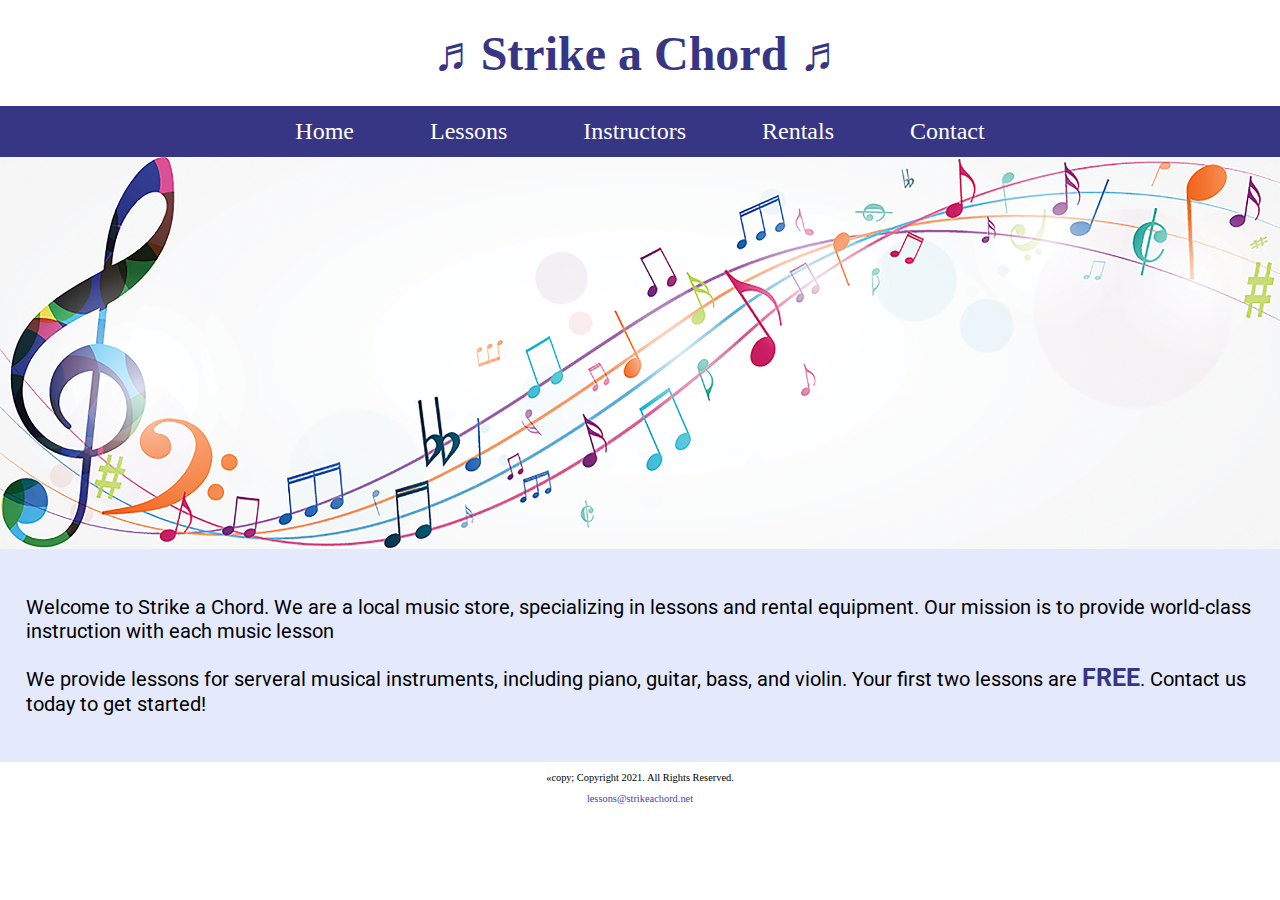
<file: index.html>
<!DOCTYPE html>
<!--
    Student Name: Ivan Ramirez
    File Name: template.html
    Data: 09/8/2024
-->
<html lang="en">

<head>
    <title>Strike a Chord: Home page</title>
    <meta charset="utf-8">
    <link rel="stylesheet" href="css/styles.css">
    <meta name="viewport" content="width=device-width , initial-scale=1.0">
    <link rel="preconnect" href="https://fonts.googleapis.com">
    <link rel="preconnect" href="https://fonts.gstatic.com" crossorigin>
    <link href="https://fonts.googleapis.com/css2?family=DM+Serif+Display:ital@1&display=swap" rel="stylesheet">
    <link rel="preconnect" href="https://fonts.googleapis.com">
    <link rel="preconnect" href="https://fonts.gstatic.com" crossorigin>
    <link
        href="https://fonts.googleapis.com/css2?family=DM+Serif+Display:ital@1&family=Roboto:ital,wght@0,100;0,300;0,400;0,500;0,700;0,900;1,100;1,300;1,400;1,500;1,700;1,900&display=swap"
        rel="stylesheet">
    <link rel="shortcut icon" href="images/favicon.ico">
    <link rel="icon" type="images/png" sizes="32x32" href="images/favicon-32.png">
    <link rel="apple-touch-icon" sizes="180x180" href="images/apple-touch-icon.png">
    <link rel="icon" sizes="192x192" href="images/android-chrome-192.png">

</head>

<!-- Mobile Nav -->
<nav class="mobile-nav">
    <div id="menu-links">
        <a href="index.html">Home</a>
        <a href="lessons.html">Lessons</a>
        <a href="instructors.html">Instructors</a>
        <a href="rentals.html">Rentals</a>
        <a href="contact.html">Contact Us</a>
    </div>
    <a class="menu-icon" onclick="hamburger()">
        <div>&#9776;</div>
    </a>
</nav>

<header>
    <h1><span class="tab-desk">&#9836;</span>Strike a Chord <span class="tab-desk">&#9836;</span></h1>
</header>

<nav class="tab-desk">
    <ul>
        <li><a href="index.html">Home</a></li>
        <li><a href="lessons.html">Lessons</a></li>
        <li><a href="instructors.html">Instructors</a></li>
        <li><a href="rentals.html">Rentals</a></li>
        <li><a href="contact.html">Contact</a></li>
    </ul>
</nav>

<!--Hero Image-->
<div id="hero" class="tab-desk">
    <img src="images/music-notes.png" alt="colorful music notes">
</div>


<main>

    <div id="intro">


        <p>Welcome to Strike a Chord. We are a local music store, specializing in lessons and rental equipment. Our
            mission
            is to provide world-class instruction with each music lesson</p>

        <p>We provide lessons for serveral musical instruments, including
            piano, guitar, bass, and violin. Your first two lessons are <span class="action">FREE</span>.
            Contact us today to get started!
        </p>


    </div>

    <script src="script/script.js"></script>
</main>

<footer>
    <p>«сору; Copyright 2021. All Rights Reserved.</p>
    <p><a href="lessons@strikeachord.net">lessons@strikeachord.net</a></p>
</footer>

</html>
</file>
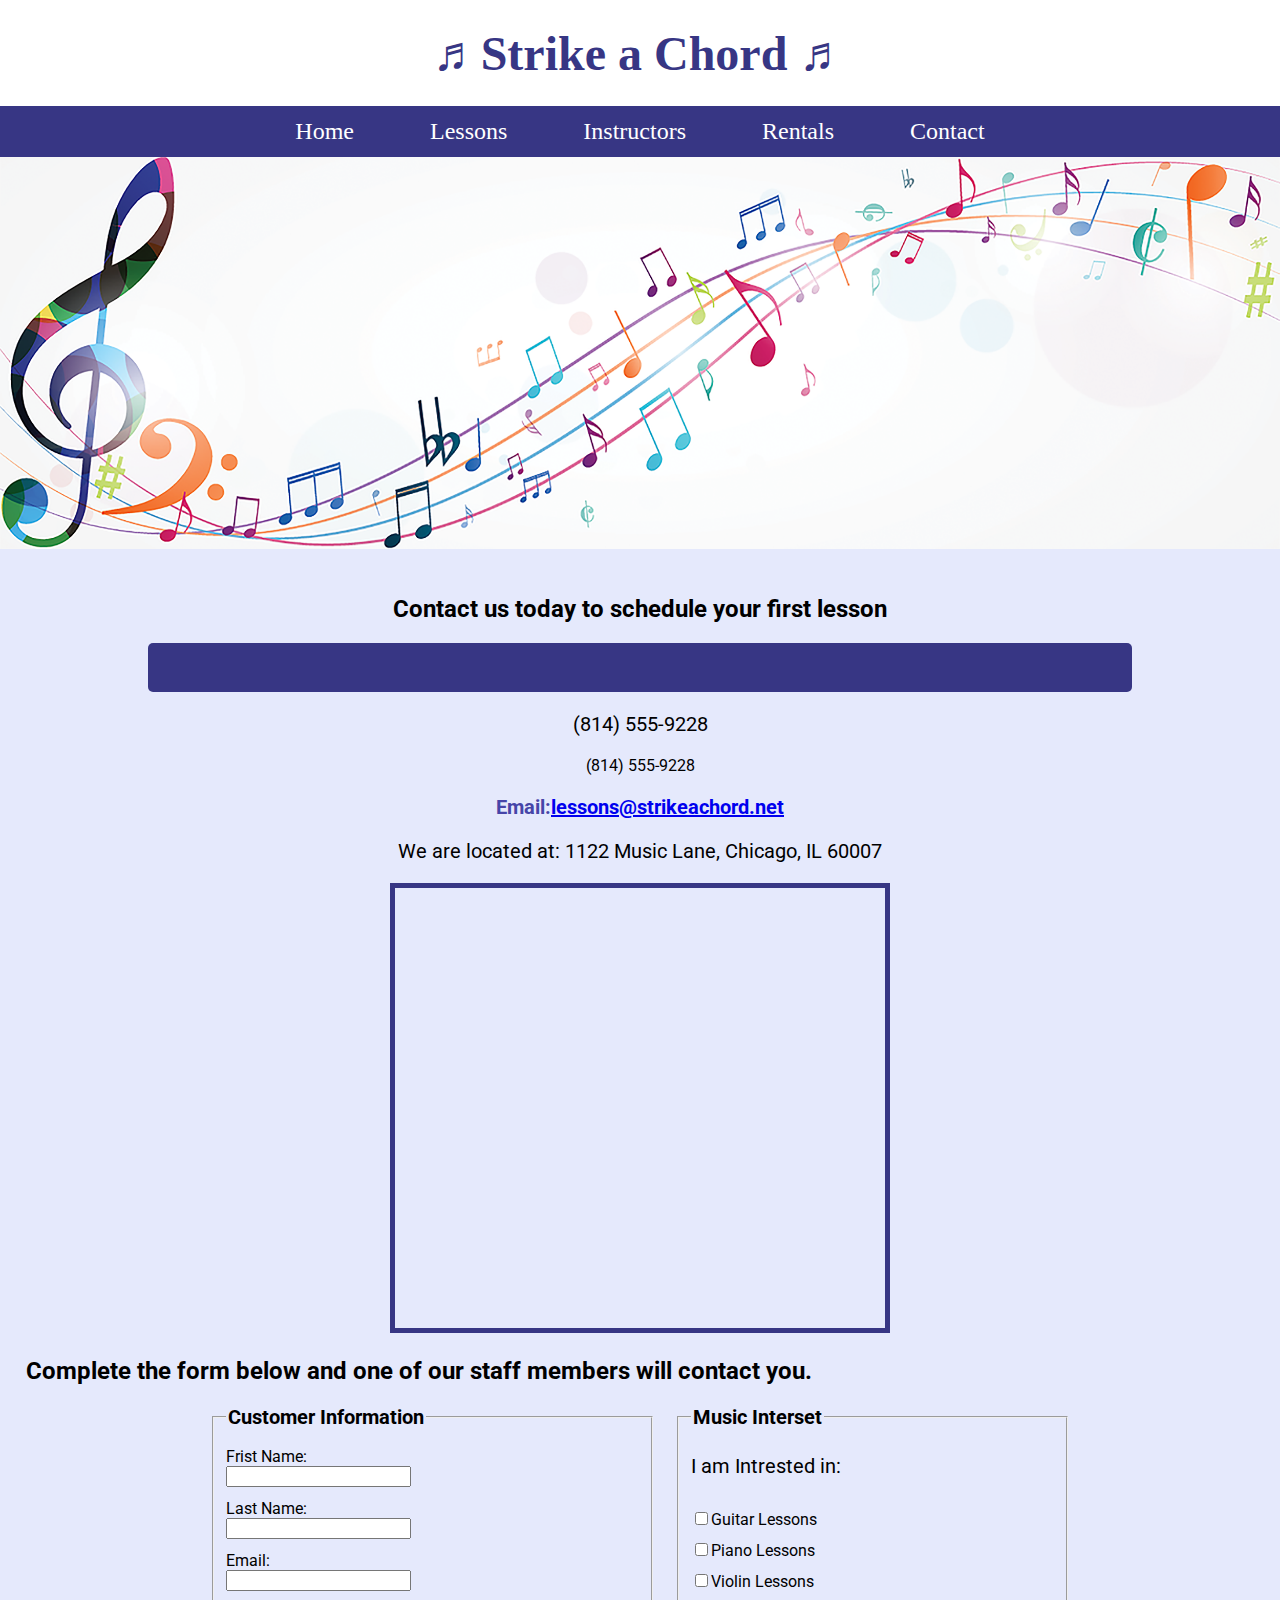
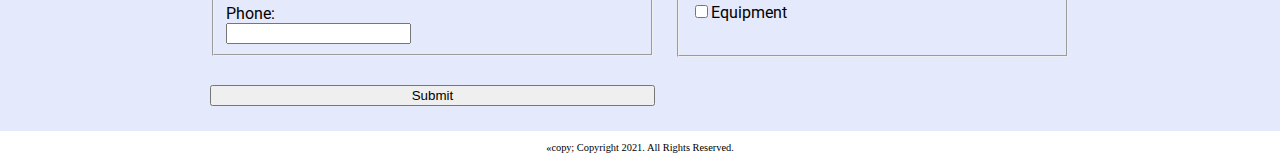
<file: contact.html>
<!DOCTYPE html>
<!--
    Student Name: Ivan Ramirez
    File Name: contact.html
    Data: 09/15/2024
-->
<html lang="en">

<head>
    <title>Strike a Chord: Contact Us</title>
    <meta charset="utf-8">
    <link rel="stylesheet" href="css/styles.css">
    <meta name="viewport" content="width=device-width , initial-scale=1.0">
    <link rel="preconnect" href="https://fonts.googleapis.com">
    <link rel="preconnect" href="https://fonts.gstatic.com" crossorigin>
    <link href="https://fonts.googleapis.com/css2?family=DM+Serif+Display:ital@1&display=swap" rel="stylesheet">
    <link rel="preconnect" href="https://fonts.googleapis.com">
    <link rel="preconnect" href="https://fonts.gstatic.com" crossorigin>
    <link
        href="https://fonts.googleapis.com/css2?family=DM+Serif+Display:ital@1&family=Roboto:ital,wght@0,100;0,300;0,400;0,500;0,700;0,900;1,100;1,300;1,400;1,500;1,700;1,900&display=swap"
        rel="stylesheet">
    <link rel="shortcut icon" href="images/favicon.ico">
    <link rel="icon" type="images/png" sizes="32x32" href="images/favicon-32.png">
    <link rel="apple-touch-icon" sizes="180x180" href="images/apple-touch-icon.png">
    <link rel="icon" sizes="192x192" href="images/android-chrome-192.png">


</head>

<!-- Mobile Nav -->
<nav class="mobile-nav">
    <div id="menu-links">
        <a href="index.html">Home</a>
        <a href="lessons.html">Lessons</a>
        <a href="instructors.html">Instructors</a>
        <a href="rentals.html">Rentals</a>
        <a href="contact.html">Contact Us</a>
    </div>
    <a class="menu-icon" onclick="hamburger()">
        <div>&#9776;</div>
    </a>
</nav>

<header>
    <h1><span class="tab-desk">&#9836;</span>Strike a Chord <span class="tab-desk">&#9836;</span></h1>
</header>

<nav class="tab-desk">
    <ul>
        <li><a href="index.html">Home</a></li>
        <li><a href="lessons.html">Lessons</a></li>
        <li><a href="instructors.html">Instructors</a></li>
        <li><a href="rentals.html">Rentals</a></li>
        <li><a href="contact.html">Contact</a></li>
    </ul>
</nav>

<!--Hero Image-->
<div id="hero" class="tab-desk">
    <img src="images/music-notes.png" alt="colorful music notes">
</div>

<main>
    <div id="contact">

        <h2>Contact us today to schedule your first lesson</h2>
        <p class="tel-link moblie">
        <p class="tab-desk">(814) 555-9228</p>
        <a herf="(814) 555-9228">(814) 555-9228</a>
        </p>
        <p class="email-link">Email:<a href="mailto:lessons@strikeachord.net">lessons@strikeachord.net</a></p>
        <p>We are located at: 1122 Music Lane, Chicago, IL 60007</p>

        <iframe class="map"
            src="https://www.google.com/maps/embed?pb=!1m18!1m12!1m3!1d190255.4371976889!2d-87.89711585492014!3d41.833870490536654!2m3!1f0!2f0!3f0!3m2!1i1024!2i768!4f13.1!3m3!1m2!1s0x880e2c3cd0f4cbed%3A0xafe0a6ad09c0c000!2sChicago%2C%20IL!5e0!3m2!1sen!2sus!4v1726431986569!5m2!1sen!2sus"
            width="600" height="450" allowfullscreen="" loading="lazy"
            referrerpolicy="no-referrer-when-downgrade"></iframe>

    </div>

    <div id="form">
        <h2>Complete the form below and one of our staff members will contact you.</h2>
        <form class="form-grid"><!--Start Form-->
            <fieldset>
                <legend>Customer Information</legend>
                <label for="fName">Frist Name:</label>
                <input type="text" name="fName" id="fNmae">

                <label for="1Name">Last Name:</label>
                <input type="text" name="1Name" id="1Name">

                <label for="email">Email:</label>
                <input type="email" name="email" id="email">

                <label for="phone">Phone:</label>
                <input type="tel" name="phone" id="phone">
            </fieldset>

            <fieldset>
                <legend>Music Interset</legend>
                <p>I am Intrested in:</p>

                <label for="guitarles"><input type="checkbox" name="interest" id="guitarles"
                        value="Guitar Lessons">Guitar Lessons</label>


                <label for="pianoles"><input type="checkbox" name="interest" id="pianoles" value="Piano Lessons">Piano
                    Lessons</label>


                <label for="violinles"><input type="checkbox" name="interest" id="violinles"
                        value="Violin Lessons">Violin Lessons</label>


                <label for="rent"><input type="checkbox" name="interest" id="rent"
                        value="Rental Equipment ">Equipment</label>
            </fieldset>

            <button type="submit" value="Submit" class="submit-button">Submit</button>
        </form>
    </div>
    <script src="script/script.js"></script>
</main>

<footer>
    <p>«сору; Copyright 2021. All Rights Reserved.</p>
    <p><a href="lessons@strikeachord.net"></a></p>
</footer>

</html>
</file>
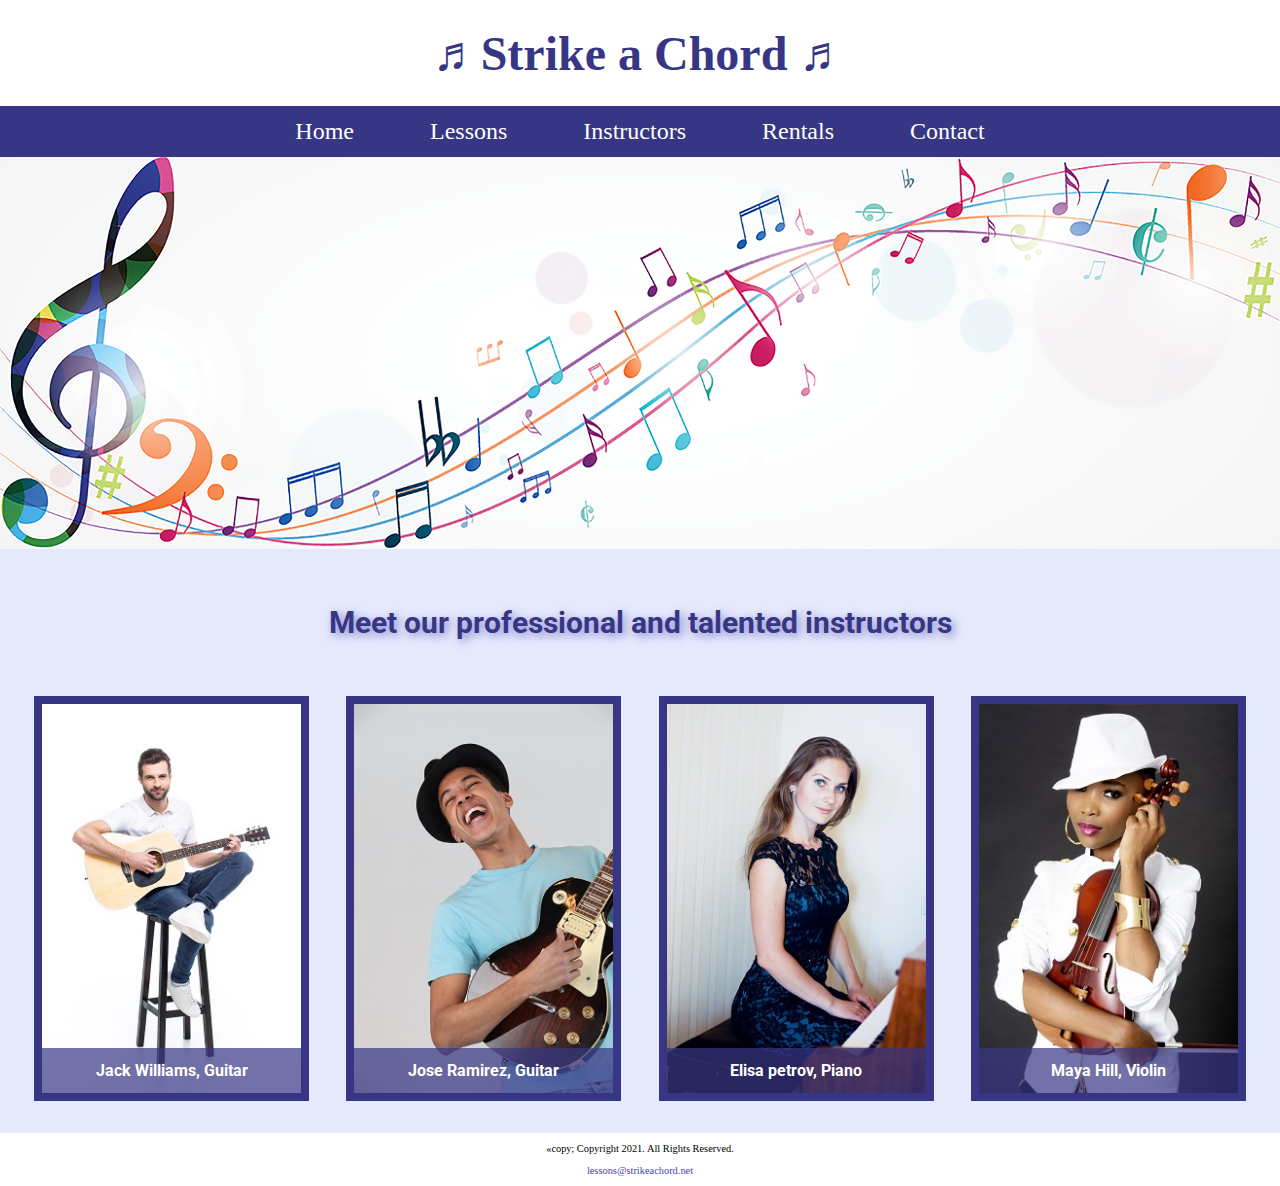
<file: instructors.html>
<!DOCTYPE html>
<!--
    Student Name: Ivan Ramirez
    File Name: instructors.html
    Data: 10/19/2024
-->
<html lang="en">

<head>
    <title>Strike a Chord: Instructors</title>
    <meta charset="utf-8">
    <link rel="stylesheet" href="css/styles.css">
    <meta name="viewport" content="width=device-width , initial-scale=1.0">
    <link rel="preconnect" href="https://fonts.googleapis.com">
    <link rel="preconnect" href="https://fonts.gstatic.com" crossorigin>
    <link href="https://fonts.googleapis.com/css2?family=DM+Serif+Display:ital@1&display=swap" rel="stylesheet">
    <link rel="preconnect" href="https://fonts.googleapis.com">
    <link rel="preconnect" href="https://fonts.gstatic.com" crossorigin>
    <link
        href="https://fonts.googleapis.com/css2?family=DM+Serif+Display:ital@1&family=Roboto:ital,wght@0,100;0,300;0,400;0,500;0,700;0,900;1,100;1,300;1,400;1,500;1,700;1,900&display=swap"
        rel="stylesheet">
    <link rel="shortcut icon" href="images/favicon.ico">
    <link rel="icon" type="images/png" sizes="32x32" href="images/favicon-32.png">
    <link rel="apple-touch-icon" sizes="180x180" href="images/apple-touch-icon.png">
    <link rel="icon" sizes="192x192" href="images/android-chrome-192.png">
</head>

<!-- Mobile Nav -->
<nav class="mobile-nav">
    <div id="menu-links">
        <a href="index.html">Home</a>
        <a href="lessons.html">Lessons</a>
        <a href="instructors.html">Instructors</a>
        <a href="rentals.html">Rentals</a>
        <a href="contact.html">Contact Us</a>
    </div>
    <a class="menu-icon" onclick="hamburger()">
        <div>&#9776;</div>
    </a>
</nav>

<header>
    <h1><span class="tab-desk">&#9836;</span>Strike a Chord <span class="tab-desk">&#9836;</span></h1>
</header>

<nav class="tab-desk">
    <ul>
        <li><a href="index.html">Home</a></li>
        <li><a href="lessons.html">Lessons</a></li>
        <li><a href="instructors.html">Instructors</a></li>
        <li><a href="rentals.html">Rentals</a></li>
        <li><a href="contact.html">Contact</a></li>
    </ul>
</nav>

<!--Hero Image-->
<div id="hero" class="tab-desk">
    <img src="images/music-notes.png" alt="colorful music notes">
</div>

<main class="grid">
    <aside>
        <p>Meet our professional and talented instructors</p>
    </aside>

    <figure>
        <img src="images/guitar-instructor.jpg" alt="guitar instructor">
        <figcaption>Jack Williams, Guitar</figcaption>
    </figure>

    <figure>
        <img src="images/electric-guitar-instructor.jpg" alt="electric guitar instructor">
        <figcaption>Jose Ramirez, Guitar</figcaption>
    </figure>

    <figure>
        <img src="images/piano-instructor.jpg" alt="piano instructor">
        <figcaption>Elisa petrov, Piano</figcaption>
    </figure>

    <figure>
        <img src="images/violin-instructor.jpg" alt="violin instructor">
        <figcaption>Maya Hill, Violin</figcaption>
    </figure>

    <script src="script/script.js"></script>
</main>

<footer>
    <p>«сору; Copyright 2021. All Rights Reserved.</p>
    <p><a href="lessons@strikeachord.net">lessons@strikeachord.net</a></p>
</footer>

</html>
</file>
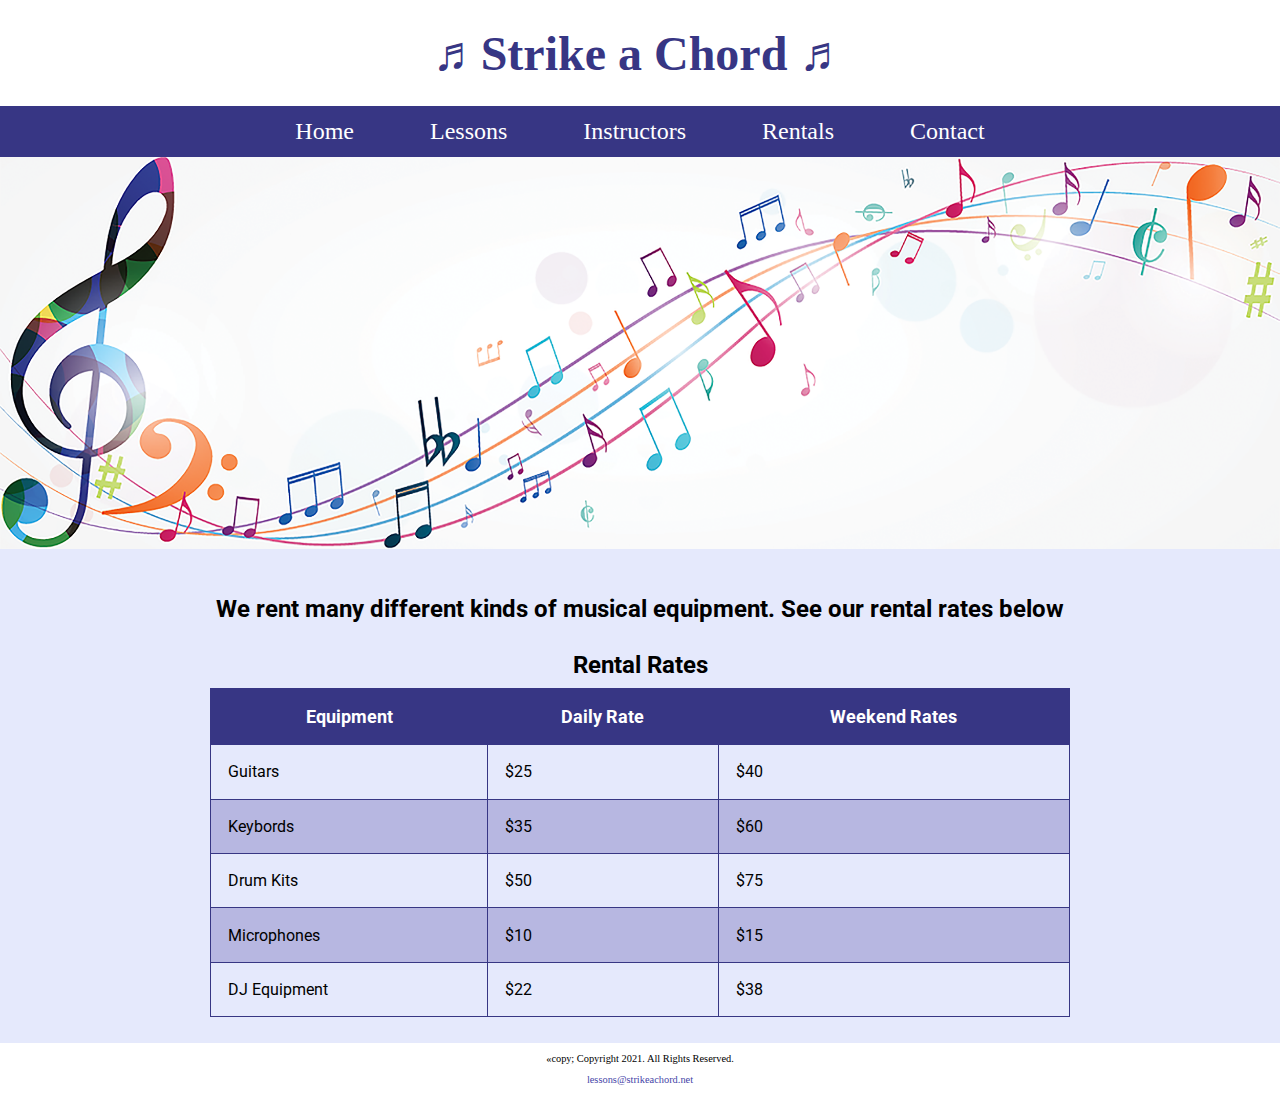
<file: rentals.html>
<!DOCTYPE html>
<!--
    Student Name: Ivan Ramirez
    File Name: rentals.html
    Data: 10/27/2024
-->
<html lang="en">

<head>
    <title>Strike a Chord: Rentals</title>
    <meta charset="utf-8">
    <link rel="stylesheet" href="css/styles.css">
    <meta name="viewport" content="width=device-width , initial-scale=1.0">
    <link rel="preconnect" href="https://fonts.googleapis.com">
    <link rel="preconnect" href="https://fonts.gstatic.com" crossorigin>
    <link href="https://fonts.googleapis.com/css2?family=DM+Serif+Display:ital@1&display=swap" rel="stylesheet">
    <link rel="preconnect" href="https://fonts.googleapis.com">
    <link rel="preconnect" href="https://fonts.gstatic.com" crossorigin>
    <link
        href="https://fonts.googleapis.com/css2?family=DM+Serif+Display:ital@1&family=Roboto:ital,wght@0,100;0,300;0,400;0,500;0,700;0,900;1,100;1,300;1,400;1,500;1,700;1,900&display=swap"
        rel="stylesheet">
    <link rel="shortcut icon" href="images/favicon.ico">
    <link rel="icon" type="images/png" sizes="32x32" href="images/favicon-32.png">
    <link rel="apple-touch-icon" sizes="180x180" href="images/apple-touch-icon.png">
    <link rel="icon" sizes="192x192" href="images/android-chrome-192.png">
</head>

<!-- Mobile Nav -->
<nav class="mobile-nav">
    <div id="menu-links">
        <a href="index.html">Home</a>
        <a href="lessons.html">Lessons</a>
        <a href="instructors.html">Instructors</a>
        <a href="rentals.html">Rentals</a>
        <a href="contact.html">Contact Us</a>
    </div>
    <a class="menu-icon" onclick="hamburger()">
        <div>&#9776;</div>
    </a>
</nav>

<header>
    <h1><span class="tab-desk">&#9836;</span>Strike a Chord <span class="tab-desk">&#9836;</span></h1>
</header>

<nav class="tab-desk">
    <ul>
        <li><a href="index.html">Home</a></li>
        <li><a href="lessons.html">Lessons</a></li>
        <li><a href="instructors.html">Instructors</a></li>
        <li><a href="rentals.html">Rentals</a></li>
        <li><a href="contact.html">Contact</a></li>
    </ul>
</nav>

<!--Hero Image-->
<div id="hero" class="tab-desk">
    <img src="images/music-notes.png" alt="colorful music notes">
</div>

<main>
    <div id="rental">
        <h2>We rent many different kinds of musical equipment. See our rental rates below</h2>
        <table>
            <caption>Rental Rates</caption>
            <tr><!--Row 1-->
                <th>Equipment</th>
                <th>Daily Rate</th>
                <th>Weekend Rates</th>
            </tr>
            <tr><!--Row 2-->
                <td>Guitars</td>
                <td>$25</td>
                <td>$40</td>
            </tr>
            <tr><!--Row 3-->
                <td>Keybords</td>
                <td>$35</td>
                <td>$60</td>
            </tr>
            <tr><!--Row 4-->
                <td>Drum Kits</td>
                <td>$50</td>
                <td>$75</td>
            </tr>
            <tr><!--Row 5-->
                <td>Microphones</td>
                <td>$10</td>
                <td>$15</td>
            </tr>
            <tr><!--Row 6-->
                <td>DJ Equipment</td>
                <td>$22</td>
                <td>$38</td>
            </tr>
        </table>
    </div>

    <script src="script/script.js"></script>
</main>

<footer>
    <p>«сору; Copyright 2021. All Rights Reserved.</p>
    <p><a href="lessons@strikeachord.net">lessons@strikeachord.net</a></p>
</footer>

</html>
</file>
<file: css/styles.css>
/*
    Student Name: Ivan Ramirez
    File Name: contact.html
    Data: 09/22/2024
*/

/* CSS Reset */
body,
header,
nav,
main,
footer,
img,
ul,
h1,
section,
aside,
figure,
figcaption {
    margin: 0;
    padding: 0;
    border: 0;
}

/* Style rule for images */
img {
    max-width: 100%;
    display: block;
}

/* Style rule for box sizing applies to all elements */

* {
    box-sizing: border-box;
}

/* Style rules for moblie viewport */

aside {
    text-align: center;
    font-size: 1.5em;
    font-weight: bold;
    color: #373684;
    text-shadow: 3px 3px 10px #8280cb;
}

figure {
    position: relative;
    max-width: 275px;
    margin: 2% auto;
    border: 8px solid #373684;
}

figcaption {
    position: absolute;
    bottom: 0;
    background: rgba(55, 54, 132, 0.7);
    color: #fff;
    width: 100%;
    padding: 5% 0;
    text-align: center;
    font-size: 1.5em;
    font-weight: bold;
}

/* Hide tab-desk class */
.tab-desk,
#menu-links {
    display: none;
}

/* Style rules for header content*/
header {
    text-align: center;
    font-size: 1.5em;
    color: #373684;
}

header h1 {
    font-family: "DM Serif";
    font-size: 1.5em;
    padding: 4%;
    margin-right: 15%;
}

.mobile-nav a {
    color: #fff;
    text-align: center;
    font-size: 2em;
    text-decoration: none;
    padding: 3%;
    display: block;
}

.mobile-nav a.menu-icon {
    display: block;
    position: absolute;
    right: 0;
    top: 0;
}

.menu-icon div {
    height: 50px;
    width: 50px;
    background-color: #373684;
}

/* Style rules for navigaiton area */
nav {
    background-color: #373684;
}


/* Style rules for main content */
main {
    padding: 2%;
    background-color: #e5e9fc;
    overflow: auto;
    font-family: "Roboto";
}

main p {
    font-size: 1.25em;
}

.action {
    font-size: 1.25em;
    color: #373684;
    font-weight: bold;
}

#piano,
#guitar,
#violin {
    margin: 0 2%;
}

#info {
    clear: left;
    background-color: #c0caf7;
    padding: 1% 2%;
}

#info ul {
    margin-left: 10%;
}

#round {
    border-radius: 8px;
}

#contact,
#rental h2 {
    text-align: center;
}

.tel-link {
    background-color: #373684;
    padding: 2%;
    margin: 0 auto;
    width: 80%;
    text-align: center;
    border-radius: 5px;
}

.tel-link a {
    color: #fff;
    text-decoration: none;
    font-size: 1.5em;
    display: block;
}

#contact .email-link {
    color: #4645a8;
    text-decoration: none;
    font-weight: bold;
}

.map {
    border: 5px solid #373684;
    width: 95%;
    height: 50%;
}

/* Style rules for table */
table {
    border: 1px solid #373684;
    border-collapse: collapse;
    margin: 0 auto;
    width: 100%
}

caption {
    font-size: 1.5em;
    font-weight: bold;
    padding: 1%;
}

th,
td {
    border: 1px solid #373684;
    padding: 2%;
}

th {
    background-color: #373684;
    color: #fff;
    font-size: 1.15em;
}

tr:nth-child(odd) {
    background-color: #b7b7e1;
}

/* Style rules for form elements */
fieldset {
    margin-bottom: 2%;
}

fieldset legend {
    font-weight: bold;
    font-size: 1.25em;
}

label {
    display: block;
    padding-top: 3%;
}

#submit {
    margin: 0 auto;
    display: block;
    padding: 3%;
    background-color: #b7b7e1;
    font-size: 1em;
}

/* Style rules for footer content*/
footer {
    text-align: center;
    font-size: 0.65em;
    clear: left;
}

footer a {
    color: #4645a8;
    text-decoration: none;
}

/* Media Query for Tablet Viewport */

@media screen and (min-width: 550px),
print {

    /* Tablet Viewport: Show tab-desk class, hide moblie class */
    .tab-desk {
        display: block;
    }

    .mobile,
    .mobile-nav {
        display: none;
    }

    /* Tablet Viewport: Style rule for header content */
    header h1 {
        padding: 0;
        margin: 0;
        font-size: 2em;
    }

    span.tab-desk {
        display: inline;
    }

    /* Table Viewport: Style rules for nav area */
    nav li {
        border-top: none;
        display: inline-block;
        font-size: 1.5em;
        border-right: 1px soild #e5e9fc;
    }

    nav li:last-child {
        border-right: none;
    }

    nav li a {
        display: block;
        color: #fff;
        text-align: center;
        text-decoration: none;
        padding: 0.25em 0.5em;
    }

    nav ul {
        list-style-type: none;
        text-align: center;
    }

    /* Tablet Viewport: Style rule for map */
    .map {
        width: 500px;
        height: 450px;
    }

    /* Tablet Viewport: Style rule for form element */
    form {
        width: 70%;
        margin: 0 auto;
    }

    /* Style rule for gird class */

    .grid {
        display: grid;
        grid-template-columns: repeat(2, 1fr);
        gap: 20px;
    }

    aside {
        grid-column: 1 / span 2;
    }
}

/*Media Query for Desktop Viewport */

@media screen and (min-width: 769px),
print {

    /* Desktop Viewport: Style rule for header */
    header {
        padding: 2%;
    }

    /* Desktop Viewport: Style rule for header */
    nav li a {
        padding: 0.5em 1.5em;
    }

    nav li a:hover {
        transform: scale(1.2);
        color: #373684;
        background-color: #e5e9fc;
    }

    /* Desktop Viewport: Style rules for main content */
    #info ul {
        margin-left: 5%;
    }

    main h3 {
        font-size: 1.5em;
    }

    #piano,
    #guitar,
    #violin {
        width: 29%;
        float: left;
        margin: 0 2%;
    }

    /* Style rule for grid class */
    .grid {
        grid-template-columns: repeat(4, 1fr);
    }

    figcaption {
        font-size: 1em;
    }

    aside {
        grid-column: 1 / span 4;
    }

    /* Media Query for Print*/
    @media print {
        body {
            background-color: #fff;
            color: #000;
        }
    }

    /*Desktop Viewport: Style rules for table */

    table {
        width: 70%;
    }

    /*Desktop Viewport: Style rules for form elements */
    .form-grid {
        display: grid;
        grid-template-columns: auto auto;
        grid-gap: 20px;
    }

    .btn {
        grid-column: 1 / span 2;
    }


}
</file>
